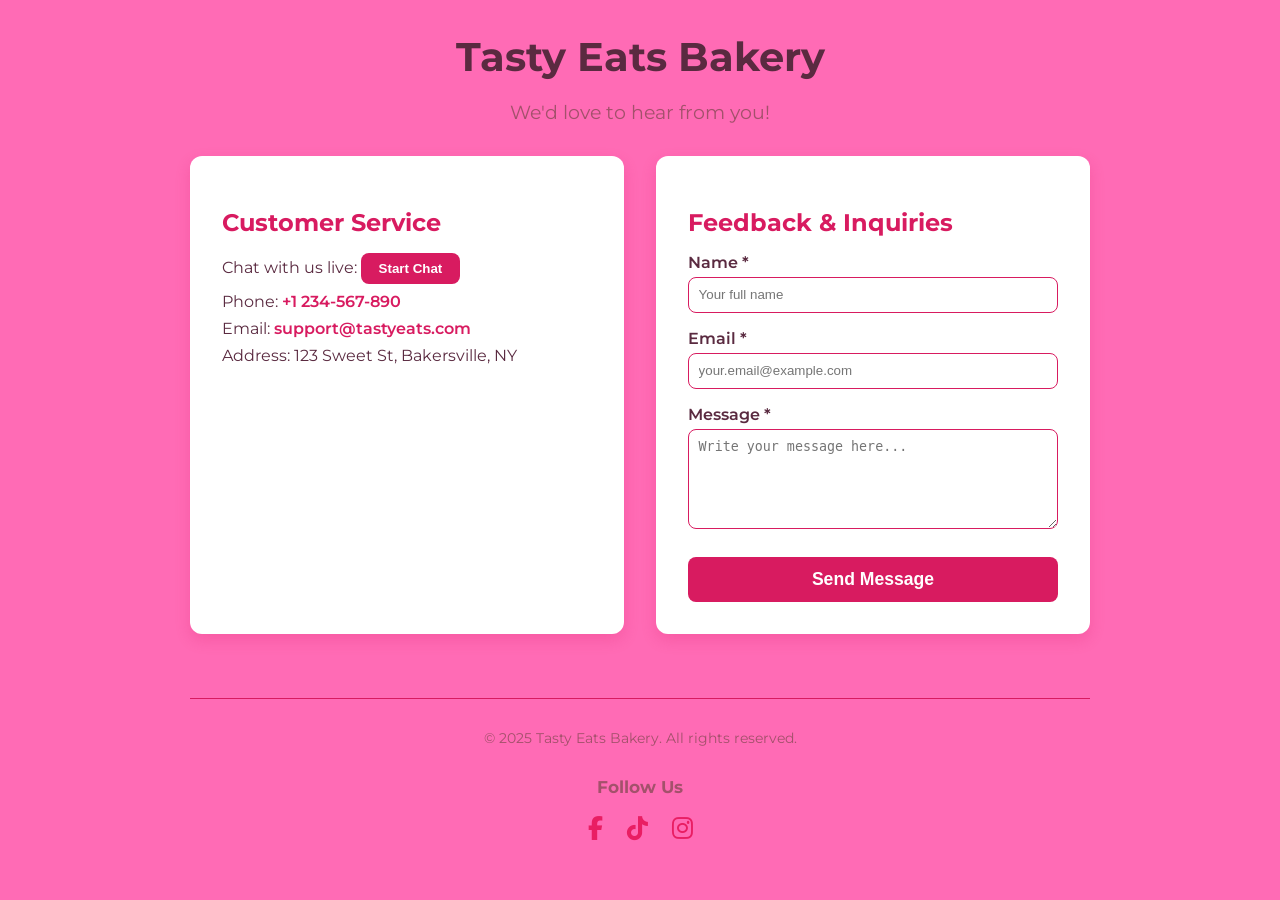
<file: lol/contact.html>
<!DOCTYPE html>
<html lang="en">
<head>
  <meta charset="UTF-8" />
  <meta name="viewport" content="width=device-width, initial-scale=1" />
  <title>Tasty Eats - Contact Us</title>
  <link href="https://fonts.googleapis.com/css2?family=Montserrat:wght@400;600&display=swap" rel="stylesheet" />
  <link rel="stylesheet" href="contact.css" />
  <link rel="stylesheet" href="https://cdnjs.cloudflare.com/ajax/libs/font-awesome/6.4.0/css/all.min.css">
</head>
<body>

  <header class="header">
    <h1>Tasty Eats Bakery</h1>
    <p>We'd love to hear from you!</p>
  </header>

  <section class="contact-info">
    <div class="info-box">
      <h2>Customer Service</h2>
      <p>Chat with us live: <button id="chat-btn">Start Chat</button></p>
      <p>Phone: <a href="tel:+1234567890">+1 234-567-890</a></p>
      <p>Email: <a href="mailto:support@tastyeats.com">support@tastyeats.com</a></p>
      <p>Address: 123 Sweet St, Bakersville, NY</p>
    </div>
    <div class="info-box">
        <h2>Feedback & Inquiries</h2>
      <form id="contact-form">
        <label for="name">Name *</label>
        <input type="text" id="name" name="name" placeholder="Your full name" required />

        <label for="email">Email *</label>
        <input type="email" id="email" name="email" placeholder="your.email@example.com" required />

        <label for="message">Message *</label>
        <textarea id="message" name="message" placeholder="Write your message here..." required></textarea>

        <button type="submit">Send Message</button>
      </form>
    </div>
  </section>

  <footer>
    <p>© 2025 Tasty Eats Bakery. All rights reserved.</p>
    <!-- Social Media Section -->
<div class="social-links">
  <h3>Follow Us</h3>
  <a href="https://facebook.com/YourPage" target="_blank"><i class="fab fa-facebook-f"></i></a>
  <a href="https://tiktok.com/@YourUsername" target="_blank"><i class="fab fa-tiktok"></i></a>
  <a href="https://instagram.com/YourPage" target="_blank"><i class="fab fa-instagram"></i></a>
</div>

  </footer>

  <script>
    document.getElementById('chat-btn').addEventListener('click', function () {
      alert('Live chat is currently offline. Please email us or call instead!');
    });

    document.getElementById('contact-form').addEventListener('submit', function (e) {
      e.preventDefault();
  alert('Thank you for your message! We will get back to you soon.');
      this.reset();
    });
  </script>
</body>
</html>
</file>
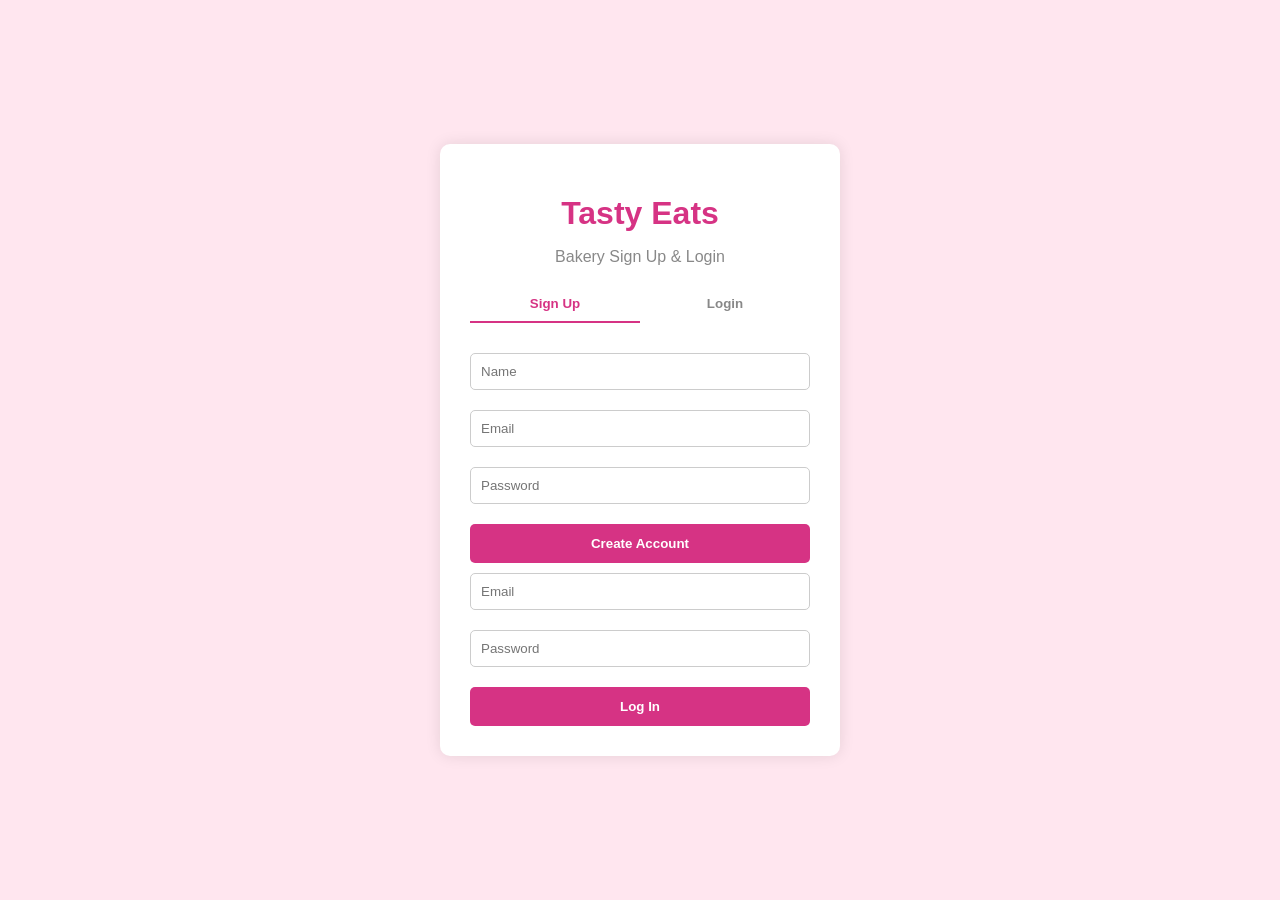
<file: lol/logsign.html>
<!DOCTYPE html>
<html lang="en">
<head>
  <meta charset="UTF-8" />
  <meta name="viewport" content="width=device-width, initial-scale=1.0" />
  <title>Tasty Eats - Sign Up/Login</title>
  <link rel="stylesheet" href="style.css" />
</head>
<body>
  <div class="container">
    <div class="card">
      <h1>Tasty Eats</h1>
      <p>Bakery Sign Up & Login</p>
      <div class="tabs">
        <button id="showSignup" class="active">Sign Up</button>
        <button id="showLogin">Login</button>
      </div>

      <!-- Sign Up Form -->
      <form id="signupForm" class="form">
        <input type="text" id="signupName" placeholder="Name" required />
        <input type="email" id="signupEmail" placeholder="Email" required />
        <input type="password" id="signupPassword" placeholder="Password" required />
        <button type="submit">Create Account</button>
      </form>

      <!-- Login Form -->
      <form id="loginForm" class="form hidden">
        <input type="email" id="loginEmail" placeholder="Email" required />
        <input type="password" id="loginPassword" placeholder="Password" required />
        <button type="submit">Log In</button>
      </form>
    </div>
  </div>

  <script>
    // Toggle tabs
document.getElementById("showSignup").onclick = () => {
  document.getElementById("signupForm").classList.remove("hidden");
  document.getElementById("loginForm").classList.add("hidden");
  document.getElementById("showSignup").classList.add("active");
  document.getElementById("showLogin").classList.remove("active");
};

document.getElementById("showLogin").onclick = () => {
  document.getElementById("loginForm").classList.remove("hidden");
  document.getElementById("signupForm").classList.add("hidden");
  document.getElementById("showLogin").classList.add("active");
  document.getElementById("showSignup").classList.remove("active");
};

// Store signup data
document.getElementById("signupForm").addEventListener("submit", function(e) {
  e.preventDefault();
  localStorage.setItem("email", document.getElementById("signupEmail").value);
  localStorage.setItem("pass", document.getElementById("signupPassword").value);
  alert("Account created! Please log in.");
  document.getElementById("showLogin").click();
});
// Login and redirect
document.getElementById("loginForm").addEventListener("submit", function(e) {
  e.preventDefault();
  const email = document.getElementById("loginEmail").value;
  const pass = document.getElementById("loginPassword").value;

  if (email === localStorage.getItem("email") && pass === localStorage.getItem("pass")) {
    alert("Welcome to Tasty Eats!");
    window.location.href = "homepage.html";
  } else {
    alert("Incorrect email or password.");
  }
});


  </script>
</body>
</html>
</file>
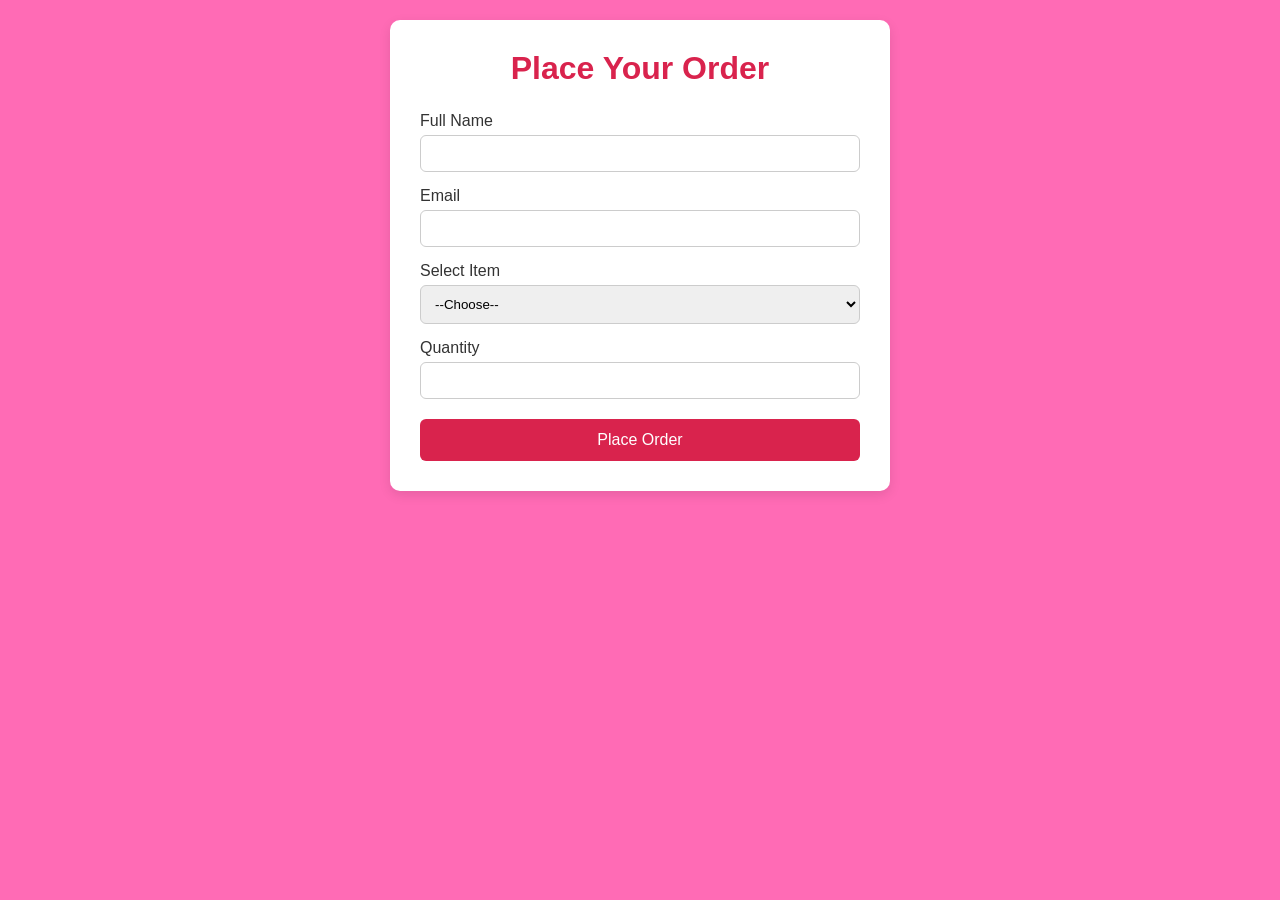
<file: lol/order.html>
<!DOCTYPE html>
<html lang="en">

<head>
  <meta charset="UTF-8" />
  <meta name="viewport" content="width=device-width, initial-scale=1.0" />
  <title>Place Order - Tasty Eats</title>
  <link rel="stylesheet" href="order.css" />
</head>

<body>
  <div class="container">
    <h1>Place Your Order</h1>
    <form id="orderForm">
      <label for="name">Full Name</label>
      <input type="text" id="name" required />

      <label for="email">Email</label>
      <input type="email" id="email" required />

      <label for="product">Select Item</label>
      <select id="product" required>
        <option value="">--Choose--</option>
        <option value="Vanilla Cake">Vanilla Cake - #35000</option>
        <option value="Croissant">Croissant - #50000</option>
        <option value="Delicious Donut">Donut - #20000</option>
        <option value="cheesecake">Cheesecake - #25000</option>
        <option value="Delicious Bread">Delicious Bread - #45000</option>
        <option value="Snow cone">Snow cone - #10000</option>
        <option value="Fruit smoothies">Fruit smoothies - #30000</option>
        <option value="Tasty cupcakes">Tasty cupcakes - #25000</option>
        <option value="Apple Pie">Apple Pie - #95700</option>
      </select>

      <label for="quantity">Quantity</label>
      <input type="number" id="quantity" min="1" required />

      <button type="submit">Place Order</button>
    </form>
  </div>

    
  <script>document.getElementById("orderForm").addEventListener("submit", function (e) {
      e.preventDefault();
      const acctNum = prompt("Enter your account number to complete payment:");
      if (acctNum && acctNum.trim().length >= 10) {
        alert("Payment successful! Thank you for your order.");
        window.location.href = "homepage.html";
      } else {
        alert("Invalid account number. Please try again.");
      }
    });
  </script>
</body>

</html>
</file>
<file: lol/contact.css>
* {
  box-sizing: border-box;
}

body {
  font-family: 'Montserrat', sans-serif;
  background-color:  hsl(330, 100%, 71%)  
;
  margin: 0;
  padding: 0 1rem;
  color: #5a2a40;
}

.header {
  text-align: center;
  margin-top: 2rem;
  margin-bottom: 2rem;
}

.header h1 {
  font-weight: 700;
  font-size: 2.5rem;
  margin-bottom: 0.2rem;
}

.header p {
  font-weight: 400;
  font-size: 1.2rem;
  color: #a3516b;
}

.contact-info {
  display: flex;
  flex-wrap: wrap;
  justify-content: center;
  gap: 2rem;
  max-width: 900px;
  margin: 0 auto 4rem;
}

.info-box {
  background-color: white;
  padding: 2rem;
  border-radius: 12px;
  box-shadow: 0 6px 15px rgba(216, 27, 96, 0.2);
  flex: 1 1 400px;
  min-width: 320px;
}

.info-box h2 {
  margin-bottom: 1rem;
  color: #d81b60;
}

.info-box p {
  font-size: 1rem;
  margin: 0.5rem 0;
}

.info-box a {
  color: #d81b60;
  text-decoration: none;
  font-weight: 600;
}

.info-box a:hover {
  text-decoration: underline;
}

#chat-btn {
  background-color: #d81b60;
  border: none;
  color: white;
  padding: 0.5rem 1.1rem;
  border-radius: 8px;
  font-weight: 600;
  cursor: pointer;
  transition: background-color 0.3s ease;
}

#chat-btn:hover {
  background-color: #b0174a;
}

form label {
  display: block;
  margin-top: 1rem;
  font-weight: 600;
}

form input,
form textarea {
  width: 100%;
  padding: 0.6rem;
  margin-top: 0.3rem;
  border: 1.5px solid #d81b60;
  border-radius: 8px;
  font-size: 1rem;
  resize: vertical;
}

form textarea {
  min-height: 100px;
}

form button {
  margin-top: 1.5rem;
  background-color: #d81b60;
  color: white;
  border: none;
  padding: 0.75rem 1.2rem;
  width: 100%;
  border-radius: 8px;
  font-size: 1.1rem;
  cursor: pointer;
  font-weight: 700;
  transition: background-color 0.3s ease;
}

form button:hover {
  background-color: #b0174a;
}

footer {
  text-align: center;
  padding: 1rem;
  color: #a3516b;
  font-size: 0.9rem;
  border-top: 1px solid #d81b60;
  max-width: 900px;
  margin: 0 auto 2rem;
}

@media (max-width: 700px) {
  .contact-info {
    flex-direction: column;
  }
}
.social-links {
  margin-top: 30px;
  text-align: center;
}

.social-links a {
  margin: 0 10px;
  font-size: 24px;
  color: #e91e63;
  text-decoration: none;
}

.social-links a:hover {
  color: #ff80ab;
}
</file>
<file: lol/style.css>
body {
  background-color: #ffe6ef;
  font-family: sans-serif;
  margin: 0;
  padding: 0;
  display: flex;
  justify-content: center;
  align-items: center;
  height: 100vh;
}

.container {
  max-width: 400px;
  width: 100%;
}

.card {
  background: white;
  border-radius: 10px;
  padding: 30px;
  box-shadow: 0 0 15px rgba(0,0,0,0.1);
  text-align: center;
}

h1 {
  color: #d63384;
  margin-bottom: 5px;
}

p {
  color: #888;
  margin-bottom: 20px;
}

.tabs {
  display: flex;
  justify-content: center;
  margin-bottom: 20px;
}

.tabs button {
  flex: 1;
  padding: 10px;
  border: none;
  background: none;
  border-bottom: 2px solid transparent;
  font-weight: bold;
  cursor: pointer;
  color: #888;
}

.tabs button.active {
  color: #d63384;
  border-color: #d63384;
}

.form {
  display: flex;
  flex-direction: column;
}

input {
  padding: 10px;
  margin: 10px 0;
  border-radius: 5px;
  border: 1px solid #ccc;
}

button[type="submit"] {
  background-color: #d63384;
  color: white;
  border: none;
  padding: 12px;
  border-radius: 5px;
  cursor: pointer;
  font-weight: bold;
  margin-top: 10px;
}

.hidden {
display: none;
}
</file>
<file: lol/order.css>
* {
  margin: 0;
  padding: 0;
  box-sizing: border-box;
}

body {
  font-family: 'Segoe UI', sans-serif;
  background:  hsl(330, 100%, 71%)  
;
  padding: 20px;
}

.container {
  max-width: 500px;
  margin: auto;
  background: white;
  padding: 30px;
  border-radius: 10px;
  box-shadow: 0 4px 12px rgba(0,0,0,0.1);
}

h1 {
  text-align: center;
  color: #d9234d;
  margin-bottom: 25px;
}

form label {
  display: block;
  margin-top: 15px;
 color: #333;
}

form input, form select {
  width: 100%;
  padding: 10px;
  margin-top: 5px;
  border: 1px solid #ccc;
  border-radius: 6px;
}

button {
  margin-top: 20px;
  width: 100%;
  background: #d9234d;
  color: white;
  border: none;
  padding: 12px;
  font-size: 16px;
  border-radius: 6px;
  cursor: pointer;
  transition: background 0.3s;
}
</file>
